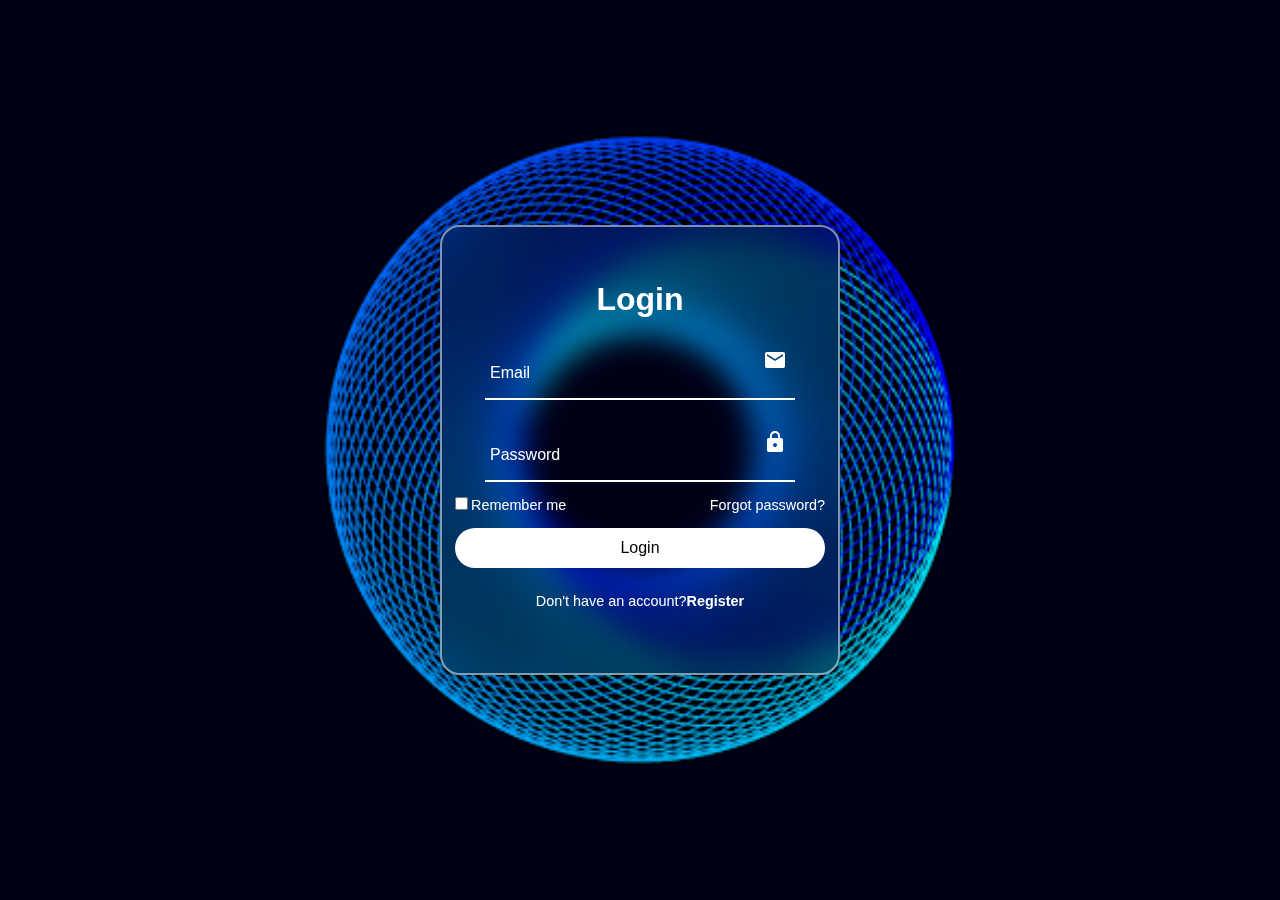
<file: Donut/index.html>
<!DOCTYPE html>
<html lang="en">
<head>
    <meta charset="UTF-8">
    <meta http-equiv="X-UA-Compatible" content="IE=edge">
    <meta name="viewport" content="width=device-width, initial-scale=1.0">
    <link rel="stylesheet" href="./style.css">
    <link href="https://fonts.googleapis.com/icon?family=Material+Icons"
      rel="stylesheet">
    <title>Login</title>
</head>
<body>
    <div class="login-box">
        <form action="">
            <h2>Login</h2>
            <div class="input-box">
                <span class="material-icons">mail</span>
                <input type="email" required>
                <label>Email</label>
            </div>
            <div class="input-box">
                <span class="material-icons">lock</span>
                <input type="password" required>
                <label>Password</label>
            </div>
            <div class="remember-forgot">
                <label><input type="checkbox">Remember me</label>
                <a href="#">Forgot password?</a>
            </div>
            <button type="submit">Login</button>
            <div class="register-link">
                <p>Don't have an account?<a href="#">Register</a></p>
            </div>
        </form>
    </div>
</body>
</html>
</file>
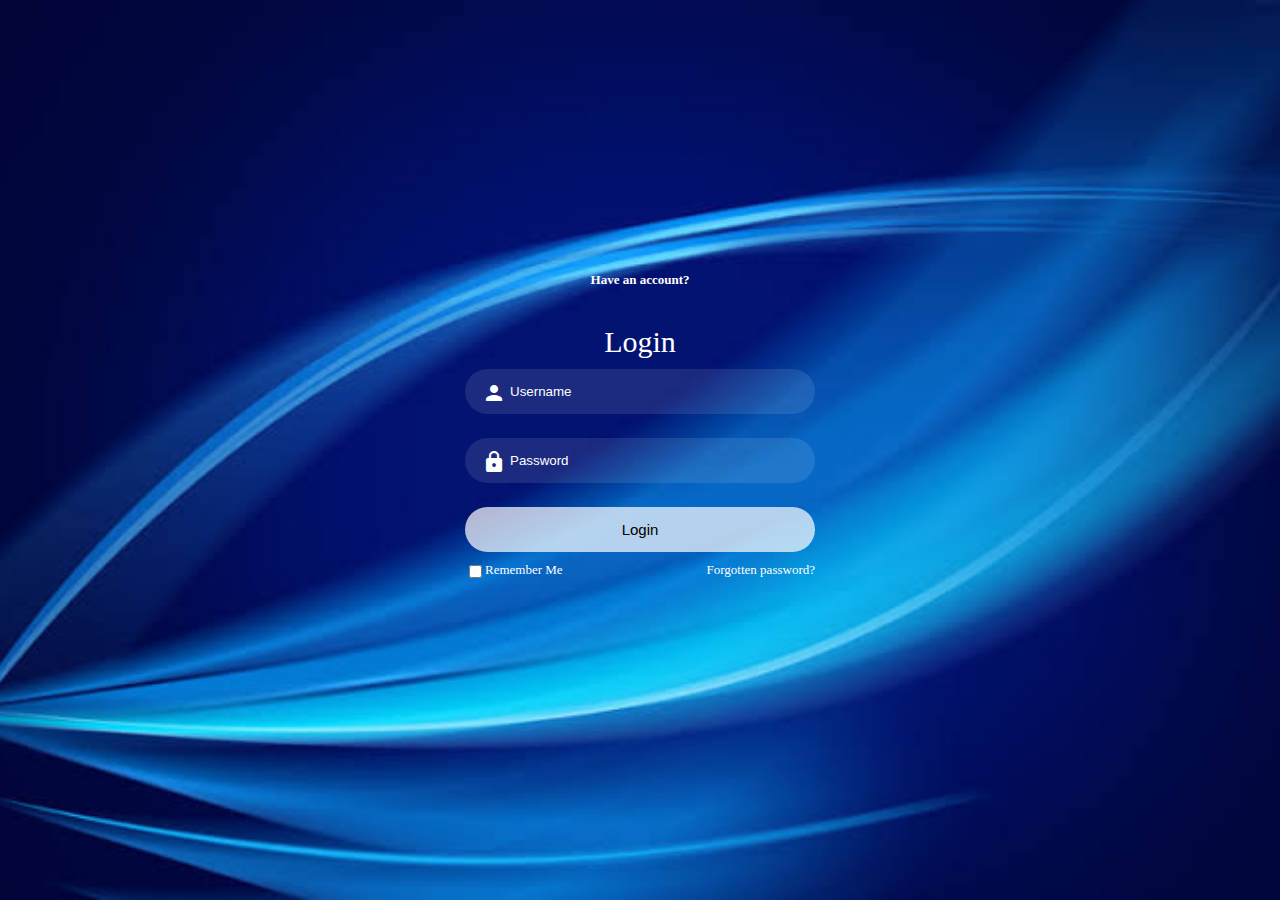
<file: fibble/index.html>
<!DOCTYPE html>
<html lang="en">
<head>
    <meta charset="UTF-8">
    <meta http-equiv="X-UA-Compatible" content="IE=edge">
    <meta name="viewport" content="width=device-width, initial-scale=1.0">
    <link rel="stylesheet" href="./style.css">
    <link href="https://fonts.googleapis.com/icon?family=Material+Icons"
      rel="stylesheet">
    <title>Login Account</title>
</head>
<body>
    <div class="box">
        <div class="container">
            <div class="top-header">
                <h4 class="have">Have an account?</h4>
                <header>Login</header>
            </div>
            <div class="input-field">
                <input type="text" class="input" placeholder="Username" required>
                <span class="material-icons">person</span>
            </div>
            <div class="input-field">
                <input type="password" class="input" placeholder="Password" required>
                <span class="material-icons">lock_alt</span>
            </div>
            <div class="input-field">
                <input type="submit" class="submit" value="Login">
            </div>

            <div class="bottom">
                <div class="left">
                    <input type="checkbox" id="check">
                    <label for="check">Remember Me</label>
                </div>
                <div class="right">
                    <label><a href="#">Forgotten password?</a></label>
                </div>
            </div>
        </div>
    </div>
</body>
</html>
</file>
<file: Donut/style.css>
@import url(https://fonts.google.com/specimen/Open+Sans?preview.text=poppins&preview.text_type=custom&vfonly=true&topicId=variable_fonts);

* {
    margin: 0;
    padding: 0;
    box-sizing: border-box;
    font-family: 'poppins', sans-serif;
}
body{
    display: flex;
    justify-content: center;
    align-items: center;
    min-height: 100vh;
    background: url(./img/donut.png);
    background-size: cover;
    background-position: center;
}
.login-box {
    position: relative;
    width: 400px;
    height: 450px;
    background: transparent;
    border: 2px solid rgba(255, 255, 255, .5);
    border-radius: 20px;
    display: flex;
    justify-content: center;
    align-items: center;
    backdrop-filter: blur(15px);
}
h2 {
    font-size: 2em;
    color: #fff;
    text-align: center;
}
 .input-box {
    position: relative;
    width: 310px;
    margin: 30px;
    border-bottom: 2px solid #fff;
 }
 .input-box label {
    position: absolute;
    top: 50%;
    left: 5px;
    transform: translateY(-50%);
    font-size: 1em;
    pointer-events: none;
    color: #fff;
    transition: .5s;
 }
 .input-box input:focus~label,
 .input-box input:valid~label {
    top: -5px;
 }
 
 .input-box input {
    width: 100%;
    height: 50px;
    background: transparent;
    border: none;
    outline: none;
    font-size: 1em;
    color: #fff;
    padding: 0 8px 0 5px;
 }
 span {
    position: absolute;
    right: 8px;
    color: #fff;
    font-size: 1.2em;
    line-height: 57px;
 }
 .remember-forgot {
    margin: -15px 0 15px;
    font-size: .9em;
    display: flex;
    color: #fff;
    justify-content: space-between;
 }
 .remember-forgot label input {
    margin-right: 3px;
 }
 .remember-forgot a {
    color: #fff;
    text-decoration: none;
 }
 .remember-forgot a:hover {
    text-decoration: underline;
 }
button {
    width: 100%;
    height: 40px;
    background: #fff;
    border: none;
    outline: none;
    border-radius: 40px;
    cursor: pointer;
    font-size: 1em;
    font-weight: 500;
}
.register-link {
    font-size: .9em;
    color: #fff;
    text-align: center;
    margin: 25px 0 10px;
}
.register-link p a {
    color: #fff;
    text-decoration: none;
    font-weight: 600;
}
.register-link p a:hover {
    text-decoration: underline;
}
@media screen { (max-width: 360px;) {
    width: 100%;
    height: 100hv;
}
}
</file>
<file: fibble/style.css>
* {
    font-family: url(./Roboto-Regular.ttf);
}
body {
    background-image: url("./img/fibble.jpeg");
    background-size: cover;
    background-repeat: no-repeat;
    background-position: center;
    background-attachment: fixed;
}
.box {
    display: flex;
    justify-content: center;
    align-items: center;
    min-height: 90vh;
}
.container {
    width: 350px;
    display: flex;
    flex-direction: column;
    padding: 0 15px 0 15px;
}
.have {
    color: #fff;
    font-size: small;
    display: flex;
    justify-content: center;
    padding: 10px 0 10px 0;
}
header {
    color: #fff;
    font-size: 30px;
    display: flex;
    justify-content: center;
    padding: 10px 0 10px;
}
.input-field{
    display: flex;
    flex-direction: column;
}
.input {
    height: 45px;
    width: 87%;
    border: none;
    outline: none;
    border-radius: 30px;
    color: #fff;
    padding: 0 0 0 45px;
    background-color: rgba(255,255,255,0.1);
}
span {
    position: relative;
    top: -33px;
    left: 17px;
    color: #fff;
}
::-webkit-input-placeholder {
    color: #fff;
}
.submit{
    border: none;
    border-radius: 30px;
    font-size: 15px;
    height: 45px;
    outline: none;
    width: 100%;
    background: rgba(255,255,255,0.7);
    cursor: pointer;
    transition: .3s;
}
.submit:hover {
    box-shadow: 1px 5px 7px 1px rgba(0, 0, 0, 0.2);
}
.bottom {
    display: flex;
    flex-direction: row;
    justify-content: space-between;
    font-size: small;
    color: #fff;
    margin-top: 10px;
}
.left  {
    display: flex;
}
label a {
    color: #fff;
    text-decoration: none;
}
</file>
